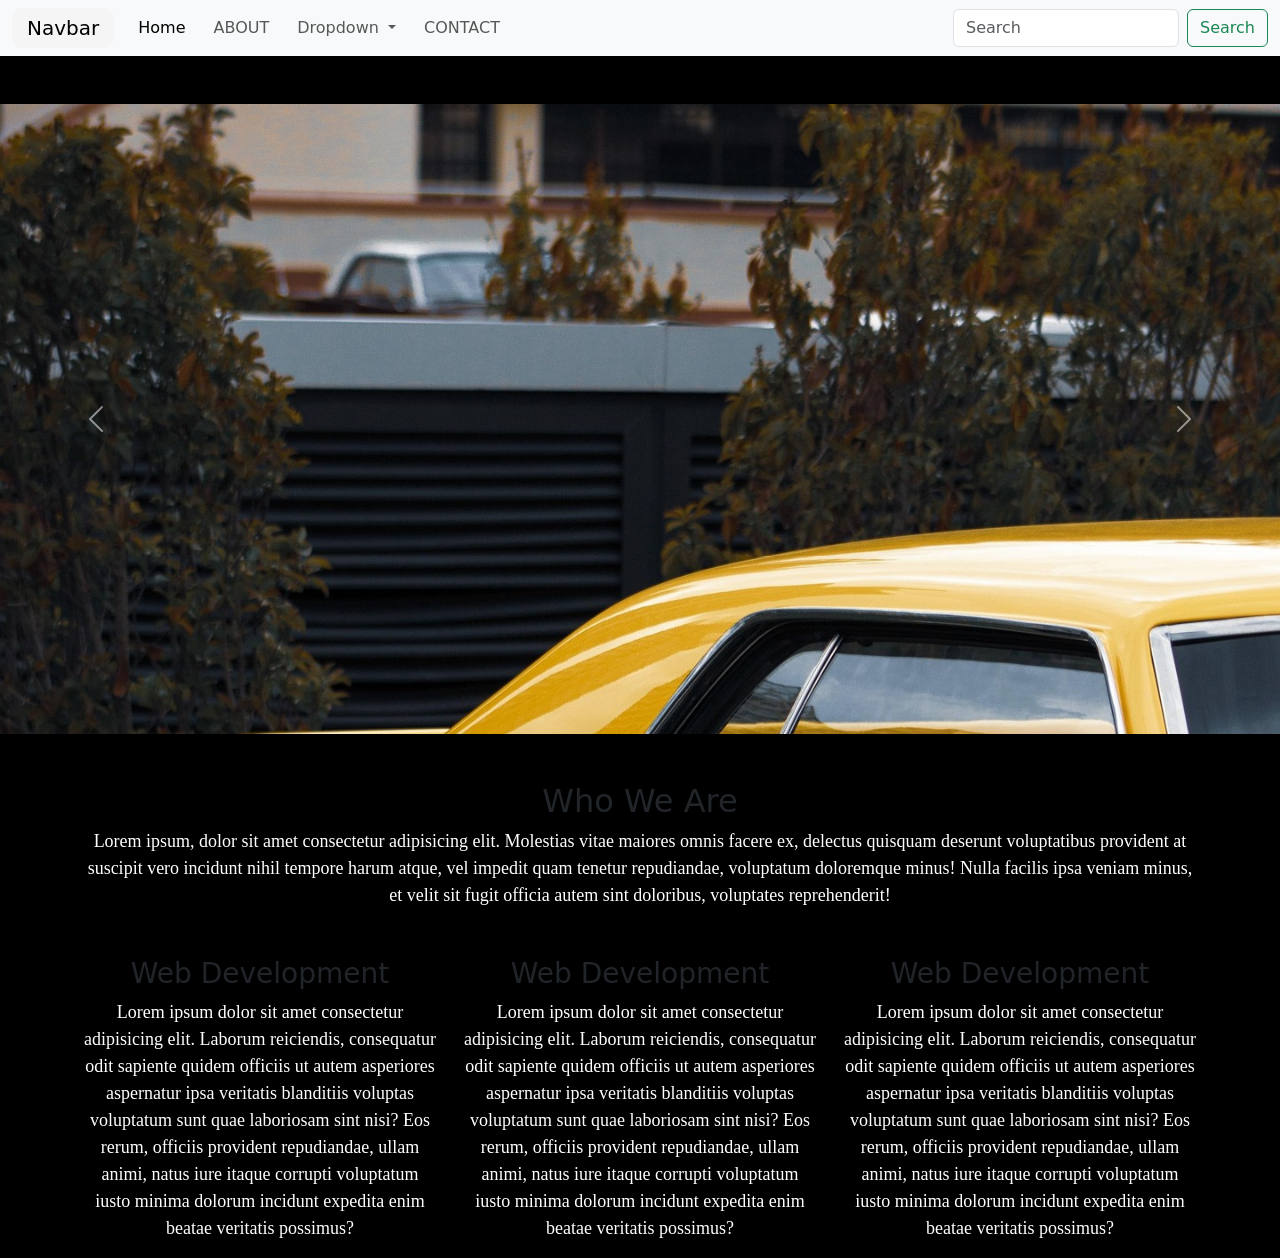
<file: bootstrap.html>
<!DOCTYPE html>
<html lang="en">
<head>
    <meta charset="UTF-8">
    <meta name="viewport" content="width=device-width, initial-scale=1.0">
    <title>Bootstrap</title>
    <link rel="stylesheet" href="assets/styles/bootstrap/css/bootstrap.css">
    <link rel="stylesheet" href="assets/styles/main.css">
</head>
<body>
    <nav class="navbar navbar-expand-lg bg-body-tertiary">
  <div class="container-fluid">
    <a class="navbar-brand" href="#">Navbar</a>
    <button class="navbar-toggler" type="button" data-bs-toggle="collapse" data-bs-target="#navbarSupportedContent" aria-controls="navbarSupportedContent" aria-expanded="false" aria-label="Toggle navigation">
      <span class="navbar-toggler-icon"></span>
    </button>
    <div class="collapse navbar-collapse" id="navbarSupportedContent">
      <ul class="navbar-nav me-auto mb-2 mb-lg-0">
        <li class="nav-item">
          <a class="nav-link active" aria-current="page" href="#">Home</a>
        </li>
        <li class="nav-item">
          <a class="nav-link" href="about.html">ABOUT</a>
        </li>
        <li class="nav-item dropdown">
          <a class="nav-link dropdown-toggle" href="#" role="button" data-bs-toggle="dropdown" aria-expanded="false">
            Dropdown
          </a>
          <ul class="dropdown-menu">
            <li><a class="dropdown-item" href="#">Action</a></li>
            <li><a class="dropdown-item" href="#">Another action</a></li>
            <li><hr class="dropdown-divider"></li>
            <li><a class="dropdown-item" href="#">Something else here</a></li>
          </ul>
        </li>
        <li class="nav-item">
          <a class="nav-link" href="contact.html">CONTACT</a>
        </li>
      </ul>
      <form class="d-flex" role="search">
        <input class="form-control me-2" type="search" placeholder="Search" aria-label="Search"/>
        <button class="btn btn-outline-success" type="submit">Search</button>
      </form>
    </div>
  </div>
</nav>
<div id="carouselExample" class="carousel slide mt-5">
  <div class="carousel-inner">
    <div class="carousel-item active">
      <img src="assets/images/yunusemrelca-vintage-car-7300881_1920.jpg" class="d-block w-100" alt="...">
    </div>
    <div class="carousel-item">
      <img src="assets/images/colin00b-lightbulb-3104355_1920.jpg" class="d-block w-100" alt="...">
    </div>
    <div class="carousel-item">
      <img src="assets/images/futuremoon-cars-8891625_1920.jpg" class="d-block w-100" alt="...">
    </div>
  </div>
  <button class="carousel-control-prev" type="button" data-bs-target="#carouselExample" data-bs-slide="prev">
    <span class="carousel-control-prev-icon" aria-hidden="true"></span>
    <span class="visually-hidden">Previous</span>
  </button>
  <button class="carousel-control-next" type="button" data-bs-target="#carouselExample" data-bs-slide="next">
    <span class="carousel-control-next-icon" aria-hidden="true"></span>
    <span class="visually-hidden">Next</span>
  </button>
</div>

<section class="container my-5">
  <h2 class="text-center">Who We Are</h2>
  <p class="text-center">Lorem ipsum, dolor sit amet consectetur adipisicing elit. Molestias vitae maiores omnis facere ex, delectus quisquam deserunt voluptatibus provident at suscipit vero incidunt nihil tempore harum atque, vel impedit quam tenetur repudiandae, voluptatum doloremque minus! Nulla facilis ipsa veniam minus, et velit sit fugit officia autem sint doloribus, voluptates reprehenderit!</p>

</section>
 <section>
  <div class="container">
    <div class="row">
      <div class="col-md-4 col-4 col-sm-4">
        <h3 class="text-center">Web Development</h3>
        <p class="text-center">Lorem ipsum dolor sit amet consectetur adipisicing elit. Laborum reiciendis, consequatur odit sapiente quidem officiis ut autem asperiores aspernatur ipsa veritatis blanditiis voluptas voluptatum sunt quae laboriosam sint nisi? Eos rerum, officiis provident repudiandae, ullam animi, natus iure itaque corrupti voluptatum iusto minima dolorum incidunt expedita enim beatae veritatis possimus?</p>
      
      </div>
      
      <div class="col-md-4 col-4 col-sm-4">
        <h3 class="text-center">Web Development</h3>
        <p class="text-center">Lorem ipsum dolor sit amet consectetur adipisicing elit. Laborum reiciendis, consequatur odit sapiente quidem officiis ut autem asperiores aspernatur ipsa veritatis blanditiis voluptas voluptatum sunt quae laboriosam sint nisi? Eos rerum, officiis provident repudiandae, ullam animi, natus iure itaque corrupti voluptatum iusto minima dolorum incidunt expedita enim beatae veritatis possimus?</p>
      
      </div>
      <div class="col-md-4  col-4 col-sm-4">
        <h3 class="text-center">Web Development</h3>
        <p class="text-center">Lorem ipsum dolor sit amet consectetur adipisicing elit. Laborum reiciendis, consequatur odit sapiente quidem officiis ut autem asperiores aspernatur ipsa veritatis blanditiis voluptas voluptatum sunt quae laboriosam sint nisi? Eos rerum, officiis provident repudiandae, ullam animi, natus iure itaque corrupti voluptatum iusto minima dolorum incidunt expedita enim beatae veritatis possimus?</p>
      
      </div>
      
    </div>
  </div>
 </section>
<script src="assets/styles/bootstrap/js/bootstrap.bundle.js"></script>
</body>
</html>
</file>
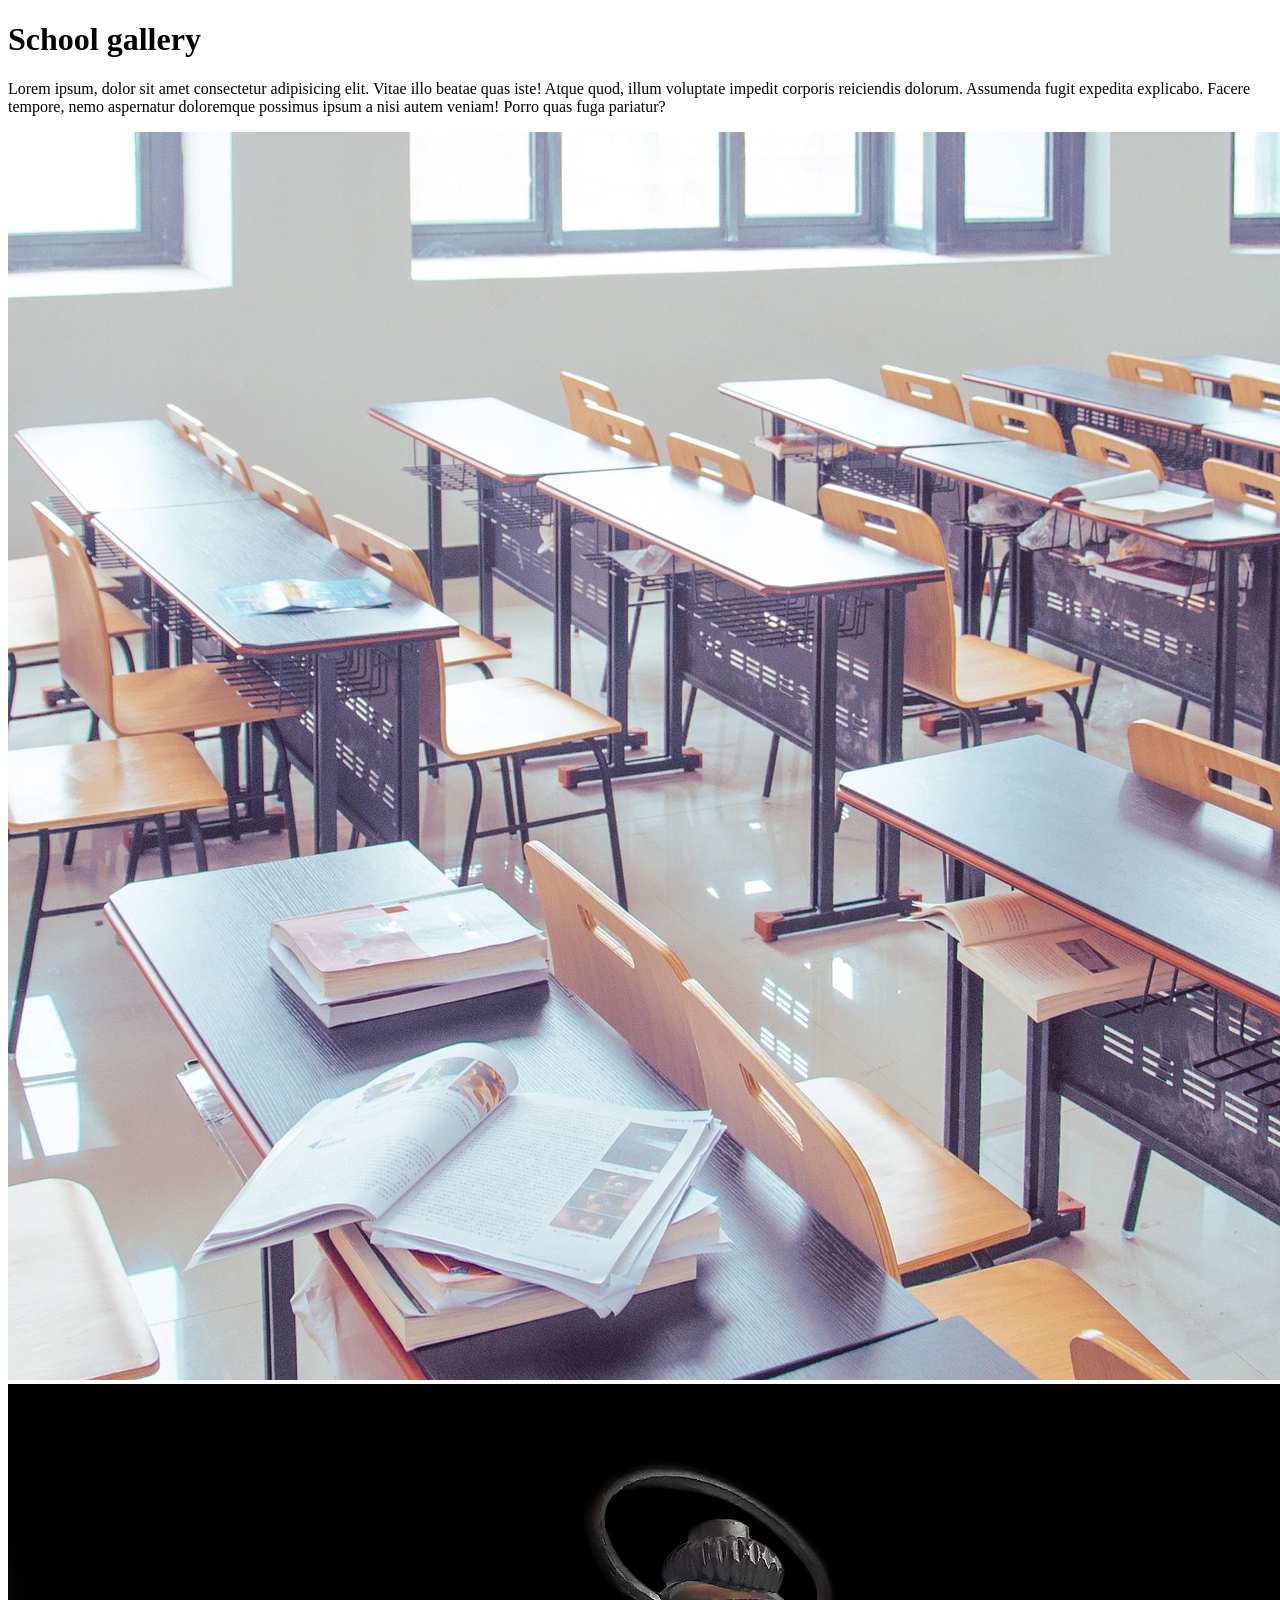
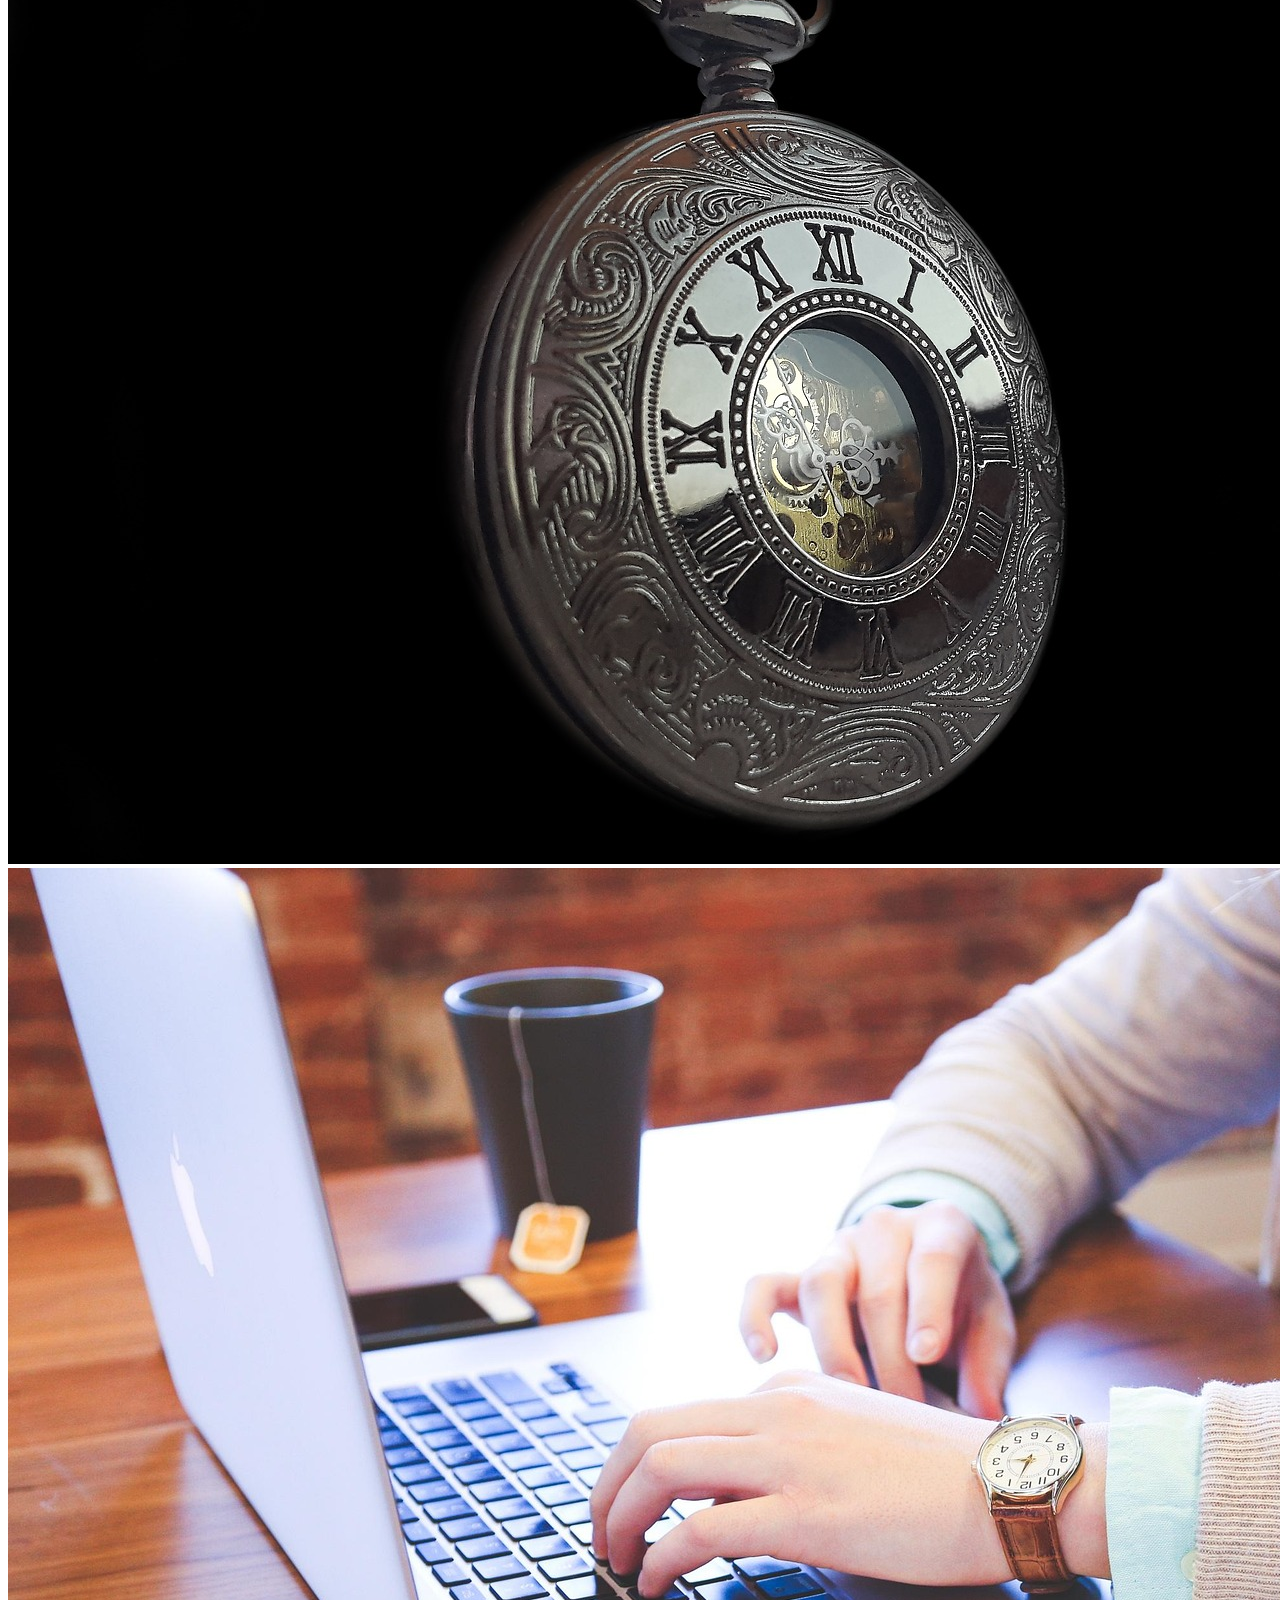
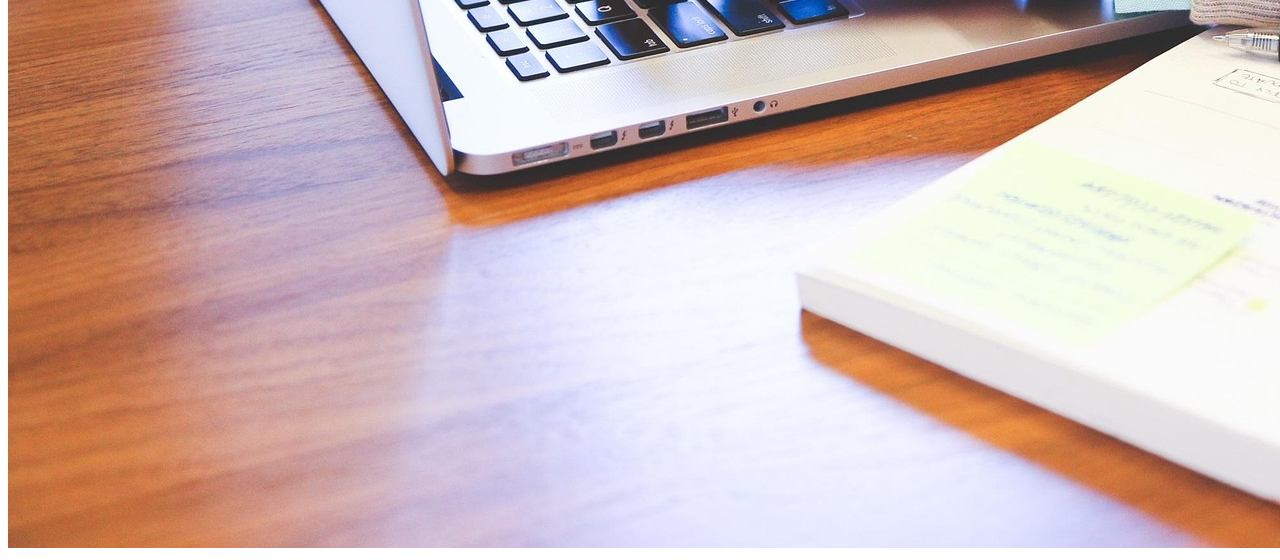
<file: gallery.html>
<!DOCTYPE html>
<html lang="en">
<head>
    <meta charset="UTF-8">
    <meta name="viewport" content="width=device-width, initial-scale=1.0">
    <title>gallery</title>
</head>
<body>
 <h1>School gallery</h1>
 <p>Lorem ipsum, dolor sit amet consectetur adipisicing elit. Vitae illo beatae quas iste! Atque quod, illum voluptate impedit corporis reiciendis dolorum. Assumenda fugit expedita explicabo. Facere tempore, nemo aspernatur doloremque possimus ipsum a nisi autem veniam! Porro quas fuga pariatur?</p> 
 <img src="assets/images/sanjiang-classroom-2787754_1920.jpg " alt="student">
 <img src="assets/images/felix-mittermeier-pocket-watch-2036309_1920.jpg" alt="clock">
 <img src="assets/images/startupstockphotos-student-849825_1920.jpg" alt="student">
 
 
</body>
</html>
</file>
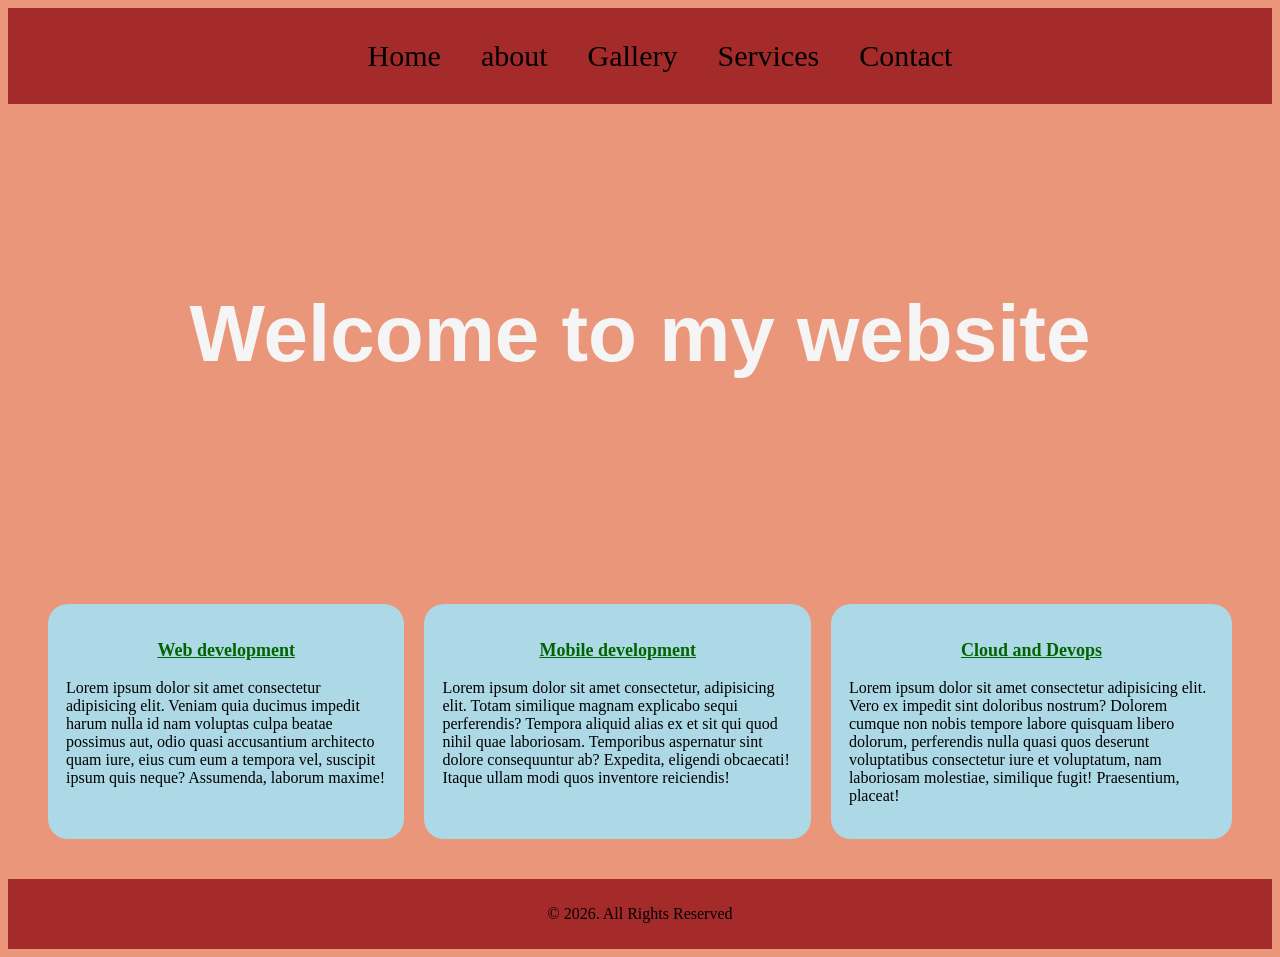
<file: learning.html>
<!DOCTYPE html>
<html lang="en">
<head>
    <meta charset="UTF-8">
    <meta name="viewport" content="width=device-width, initial-scale=1.0">
    <title>Home</title>
    <style>
       
        nav{
            background-color: brown;
            padding: 15px;
        }
        nav ul{
            list-style: none;
            display: flex;
            justify-content: center;
        }
        nav ul li{
            margin: 0 20px;
        }
        nav ul li a{
            text-decoration: none;
            font-size: 30px;
            color: black;

        }
        nav ul li a:hover{
           
            color: white ;
        }
        .hero{
           height: 460px;
           background-image: url(https://images.unsplash.com/photo-1562575214-da9fcf59b907?q=80&w=386&auto=format&fit=crop&ixlib=rb-4.1.0&ixid=M3wxMjA3fDB8MHxwaG90by1wYWdlfHx8fGVufDB8fHx8fA%3D%3D);
           background-size: cover;
           background-position: center;
           display: flex;
           justify-content: center;
           align-items: center;
           text-align: center;

        }
        h1{
            color: whitesmoke;
            font-size: 80px;
            font-family: Arial, Helvetica, sans-serif;
            font-weight: bold;

        }
        .content{
            display: flex;
            gap: 20px;
            padding: 40px;
        }
        .column{
            background-color: lightblue;
            padding: 18px;
            border-radius: 20px;
        }
        h3{
            text-align: center;
            text-decoration: underline;
            font-size: 18px;
            color: darkgreen;
            font-weight: bold;
        }
        footer{
            background-color: brown;
            color: black;
            padding: 10px;
            text-align: center;
        }
        body{
            background-color: darksalmon;
        }

    </style>        
</head>
<body>
    <nav>
        <ul>
            <li><a href="">Home</a> </li>
             <li><a href="">about</a> </li>
              <li><a href="">Gallery</a> </li> 
               <li><a href="">Services</a> </li>
                <li><a href="">Contact</a>  </li>
                
        </ul>
    </nav>


    <section class="hero">
        <h1>Welcome to my website</h1>
    </section>
    
    <section class="content">
        <div class="column">
        <h3>Web development</h3>
        <p>Lorem ipsum dolor sit amet consectetur adipisicing elit. Veniam quia ducimus impedit harum nulla id nam voluptas culpa beatae possimus aut, odio quasi accusantium architecto quam iure, eius cum eum a tempora vel, suscipit ipsum quis neque? Assumenda, laborum maxime!</p>
        </div>

        <div class="column">
        <h3>Mobile development</h3>
        <p>Lorem ipsum dolor sit amet consectetur, adipisicing elit. Totam similique magnam explicabo sequi perferendis? Tempora aliquid alias ex et sit qui quod nihil quae laboriosam. Temporibus aspernatur sint dolore consequuntur ab? Expedita, eligendi obcaecati! Itaque ullam modi quos inventore reiciendis!</p>
        </div>

        <div class="column">
        <h3>Cloud and Devops</h3>
        <p>Lorem ipsum dolor sit amet consectetur adipisicing elit. Vero ex impedit sint doloribus nostrum? Dolorem cumque non nobis tempore labore quisquam libero dolorum, perferendis nulla quasi quos deserunt voluptatibus consectetur iure et voluptatum, nam laboriosam molestiae, similique fugit! Praesentium, placeat!</p>
        </div>

    </section>
    <footer>
        <p>&copy; 2026. All Rights Reserved</p>
    </footer>
</body>
</html>
</file>
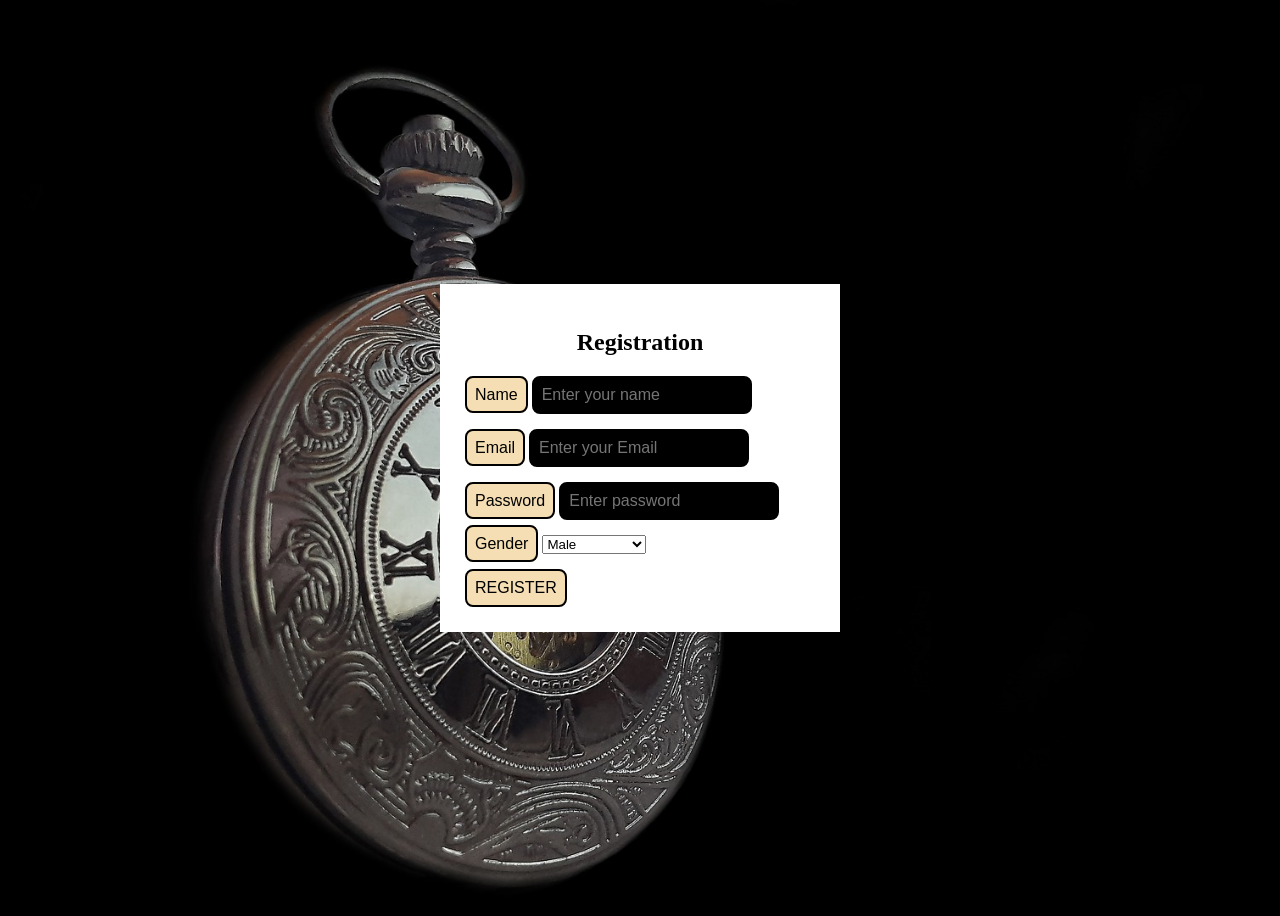
<file: signup.html>
<!DOCTYPE html>
<html lang="en">
<head>
    <meta charset="UTF-8">
    <meta name="viewport" content="width=device-width, initial-scale=1.0">
    <title>Sign up</title>
    <style>
        body{
            background-color: blue;
            display: flex;
            justify-content: center;
            align-items: center;
            background-image: url("assets/images/felix-mittermeier-pocket-watch-2036309_1920.jpg");
            background-size: cover;
            background-position: center;
            display: flex;
            justify-content: center;
            align-items: center;
            height: 100vh;
        }
        .form-container{
            width: 350px;
            background-color:white;
            padding: 25px;
            text-decoration: black;

        }
        .form-group{
            margin-bottom: 15px;
        }
        label,input,button{
            font-size: 16px;
            font-family: Arial, Helvetica, sans-serif;
            padding: 8px;
            border-radius: 8px;
            border: 2px solid black;
            background-color: wheat;
        }
        button:hover{
            background-color: hotpink;
        }
        input{
            background-color: black;
            color: red;
        }
        img{
            width: 100%;
            border: 10px;
            margin-bottom: 15px;
        }

    </style>
</head>
<body>
    <div class="form-container">

    <h2 style="text-align: center; margin-bottom: 20px;">Registration</h2>
     
    <form action="">

        <div class="form-group">
            
   <label for="">Name</label>
    <input type="text" placeholder="Enter your name" required>
        </div>

        <div class="form-group" >
    <label for="">Email</label>
    <input type="text" placeholder="Enter your Email" required>
        </div>

        <div class="form-group">
    <label for="">Password</label>
    <input type="password" placeholder="Enter password" required>
        </div>

        <div class="form-group">
    <label for="">Gender</label>
    <select name="Gender" id="Gender">
        <option value="">Male</option>
        <option value="">Female</option>
        <option value="">rather not say</option>
    </select>
        </div>

       
    <button>REGISTER
    </form> 
    </button>


</body>
</html>
</file>
<file: assets/styles/main.css>
body{
    
    background-color: black;
}
p{
    color: white;
    font-size: 18px;
    font-family: 'Times New Roman', Times, serif;

}
.carousel-inner{
    height: 70vh;
   

}
a{
    text-align: right;
    text-align: end;
    text-decoration: none;
    background-color:whitesmoke;
    margin-right: 12px;
    padding: 10px 15px;
    border-radius: 10px;
}
a:hover{
    background-color: wheat;
}
h1{
    color: antiquewhite;
    text-decoration: dashed;
    text-align: center;
}
.home{
    background-color: green;

}
.heading{
    color: antiquewhite;
    text-decoration: underline;
}
.paragraph{
    font-size: 20px;
    font-family: 'Times New Roman', Times, serif;
}
</file>
